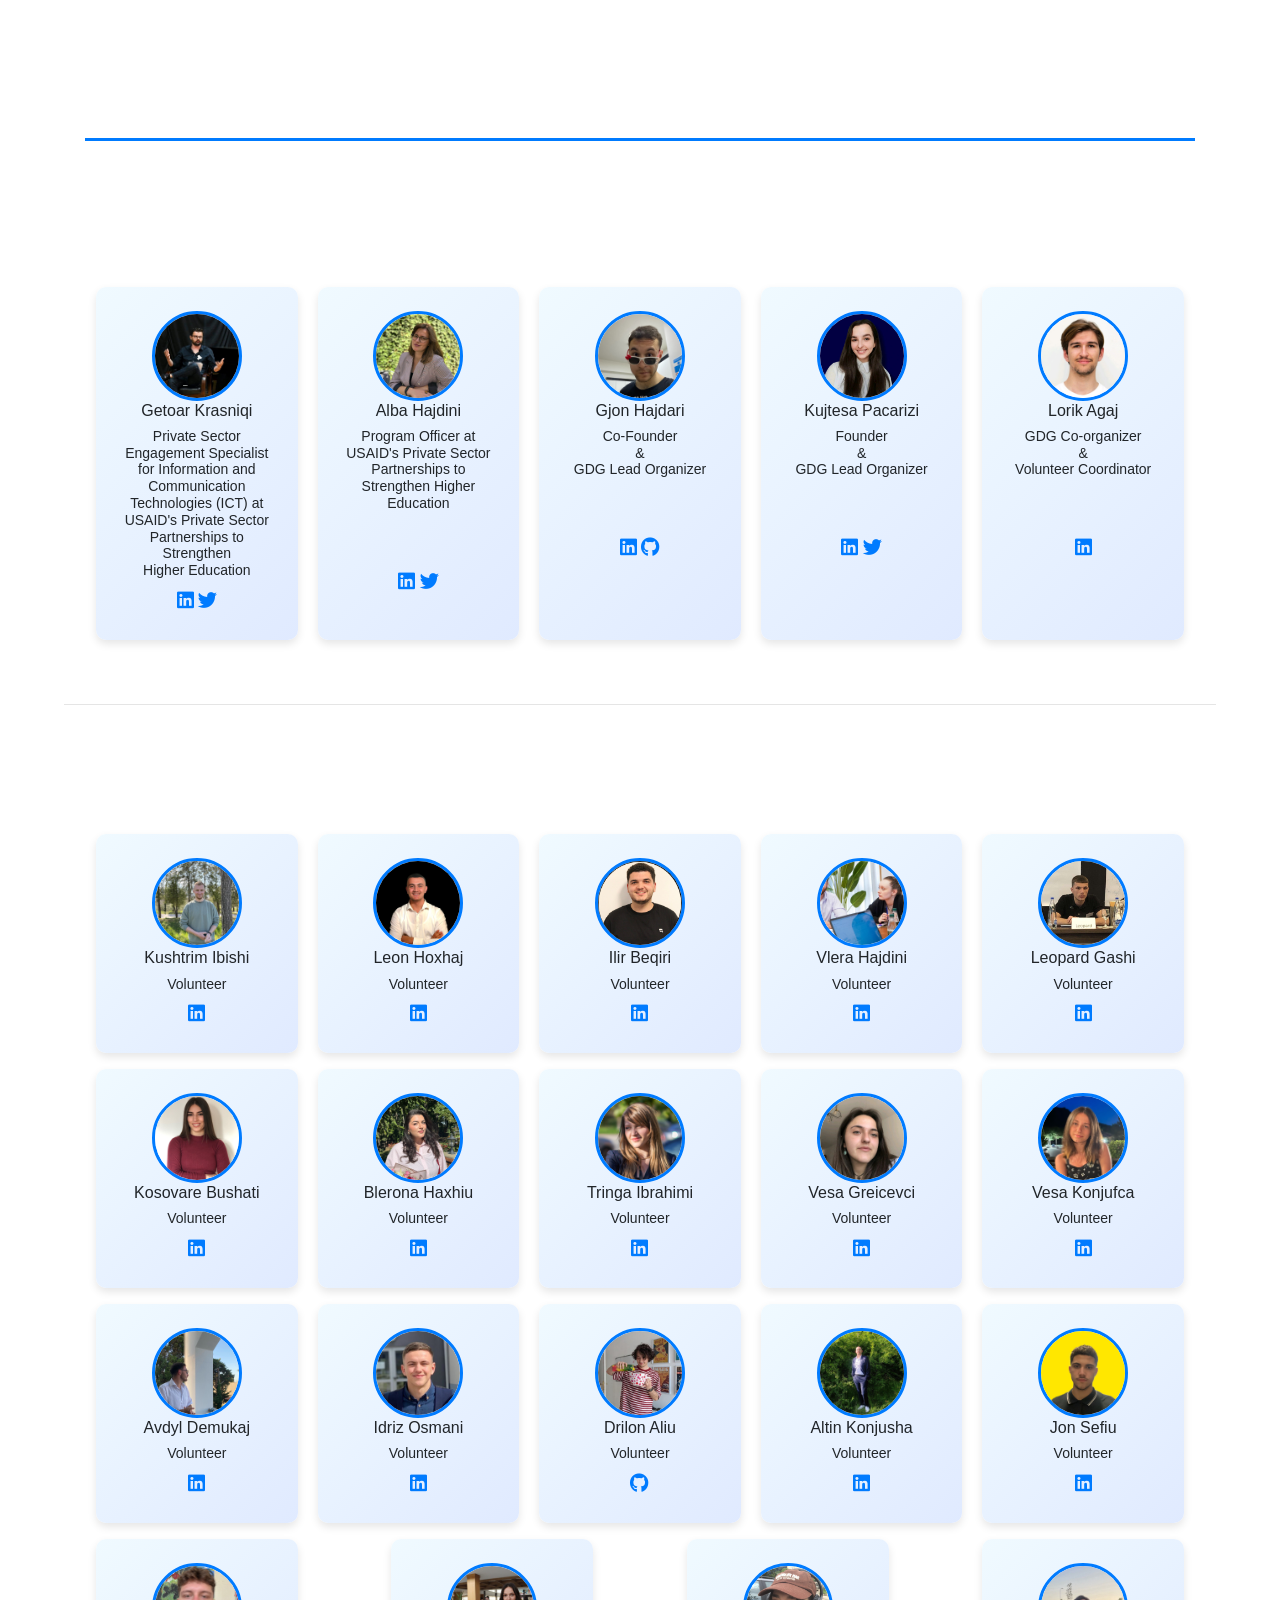
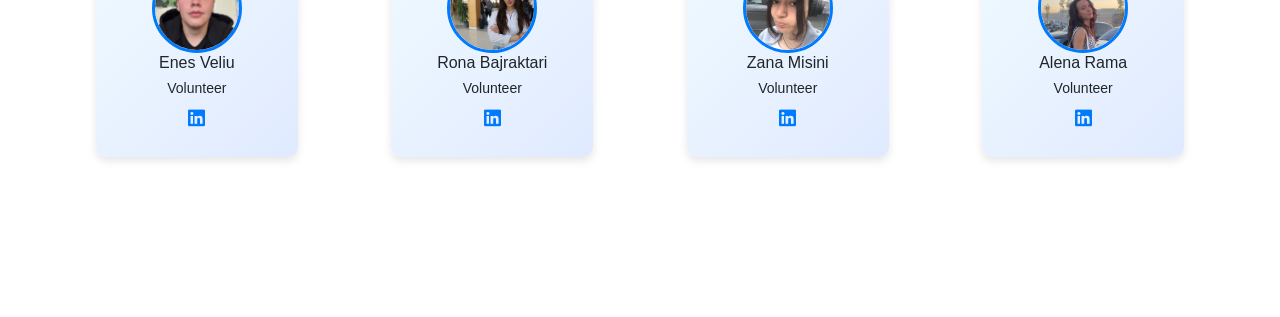
<file: team.html>
<!DOCTYPE html>
<html lang="en">
<head>
    <meta charset="UTF-8">
    <meta name="viewport" content="width=device-width, initial-scale=1.0">
    <link rel="stylesheet" href="assets/css/team.css">
    <title>Google Devfest Kosova - 2024</title>
    <meta name="description" content="Join us at Google Devfest Kosova for an exciting event featuring the latest in tech and innovation.">

    <link rel="icon" href="assets/img/logo2.png" type="image/x-icon">
      <!-- Bootstrap CSS -->
      <link rel="stylesheet" type="text/css" href="assets/css/bootstrap.min.css" >
      <!-- Icon -->
      <link rel="stylesheet" type="text/css" href="assets/fonts/line-icons.css">
      <!-- Nivo Lightbox -->
      <link rel="stylesheet" type="text/css" href="assets/css/nivo-lightbox.css" >
      <!-- Animate -->
      <link rel="stylesheet" type="text/css" href="assets/css/animate.css">
      <!-- Main Style -->
      <!-- Responsive Style -->
      <link rel="stylesheet" type="text/css" href="assets/css/responsive.css">
      <link rel="stylesheet" href="https://cdnjs.cloudflare.com/ajax/libs/font-awesome/6.0.0-beta3/css/all.min.css">

</head>
<body>
  <!-- Background Video -->
  <video id="background-video" autoplay muted loop>
    <source src="assets/img/file.mp4" type="video/mp4">
</video>
  
 <header>
    <!-- <img src="assets/img/event/Untitled design (4).jpg" alt="Community Logo" class="header-logo"> -->

        <h1>Our Community Team</h1>

    </header>

    <main>
       <!-- Team Section Start -->
    <section id="team" class="section-padding text-center">
        <nav class="navbar-section">
            <div class="container">
                <div class="navbar-content text-center">
                    <h2 class="section-title wow fadeInUp" data-wow-delay="0.2s" style="color: #ffffff;"></h2>
                    <p class="wow fadeInDown" data-wow-delay="0.2s" style="color: #ffffff;">
                        Meet the amazing people who make this event possible. From our dedicated organizers to our passionate volunteers, these individuals are the backbone of our event.
                    </p>
                </div>
            </div>
        </nav>

        <!-- Organizers Section -->
        <section id="organizers">
            <h3 style="color: #ffffff;" >Organizers</h3>
            <div class="team-container">
                <div class="team-member">
                    <img class="team-img" src="assets/img/team/getoar1.jfif" alt="Organizer 1">
                    <div class="info-text">
                        <h4>Getoar Krasniqi</h4>
                        <h5>Private Sector Engagement Specialist for Information and Communication Technologies (ICT) at USAID's Private Sector Partnerships to Strengthen Higher Education </h5>
                        
                        <div class="social-links">
                            
                            <a href="https://www.linkedin.com/in/getoarkrasniqi/" target="_blank"><i class="fab fa-linkedin"></i></a>
                            <a href="https://x.com/getoar_krasniqi" target="_blank"><i class="fab fa-twitter"></i></a>
                        </div>
                    </div>
                </div>
                <div class="team-member">
                    <img class="team-img" src="assets/img/team/alba.jfif" alt="Organizer 2">
                    <div class="info-text">
                        <h4>Alba Hajdini</h4>
                        <h5>Program Officer at USAID's Private Sector Partnerships to Strengthen Higher Education</h5>
                        <br>
                        <div class="social-links">
                            <br>
                            <a href="https://www.linkedin.com/in/albahajdini/" target="_blank"><i class="fab fa-linkedin"></i></a>
                            <a href="https://x.com/AlbaHajdini" target="_blank"><i class="fab fa-twitter"></i></a>
                        </div>
                    </div>
                </div>
                <div class="team-member">
                    <img class="team-img" src="assets/img/team/gjon.jfif" alt="Organizer 3">
                    <div class="info-text">
                        <h4>Gjon Hajdari</h4>
                        <h5> Co-Founder<br> & <br> GDG Lead Organizer</h5>
                        <br>
                        <div class="social-links">
                            <br>
                            
                            <a href="https://www.linkedin.com/in/gjonhajdari/" target="_blank"><i class="fab fa-linkedin"></i></a>
                            <a href="https://github.com/gjonhajdari" target="_blank"><i class="fab fa-github"></i></a>
                        </div>
                    </div>
                </div>
                <div class="team-member">
                    <img class="team-img" src="assets/img/team/kujtesa.jfif" alt="Organizer 4">
                    <div class="info-text">
                        <h4>Kujtesa Pacarizi</h4>
                        <h5>Founder <br> & <br> GDG Lead Organizer</h5>
                        <br>
                        <div class="social-links">
                            <br>
                          
                            <a href="https://www.linkedin.com/in/kpacarizi/" target="_blank"><i class="fab fa-linkedin"></i></a>
                            <a href="https://x.com/Kujtesa_pacariz" target="_blank"><i class="fab fa-twitter"></i></a>
                        </div>
                    </div>
                </div>

                <div class="team-member">
                    <img class="team-img" src="assets/img/team/lorik.jpeg" alt="Volunteer 1">
                    <div class="info-text">
                        <h4>Lorik Agaj </h4>
                        <h5>GDG Co-organizer <br> & <br> Volunteer Coordinator </h5>
                    </div>
                    <br>
                    <div class="social-links">
                        <br>
                        
                        <a href="https://www.linkedin.com/in/lorik-agaj-61b939212/" target="_blank"><i class="fab fa-linkedin"></i></a>
                       
                    </div>
                </div>

            </div>
        </section>

        <hr class="section-separator">


        <!-- Volunteers Section -->
        <section id="volunteers">
            <h3 style="color: #ffffff;" >Volunteers </h3>
            <p class="wow fadeInDown" data-wow-delay="0.2s" style="color: #ffffff;">
              The amazing volunteers who give their time and effort to help make this event a success!
            </p>
            <div class="team-container">
               

                
                <div class="team-member">
                    <img class="team-img" src="assets/img/team/kushtrim.jpeg" alt="Volunteer 2">
                    <div class="info-text">
                        <h4>Kushtrim Ibishi</h4>
                        <h5>Volunteer </h5>
                    </div>
                    <div class="social-links">
                        <a href="https://www.linkedin.com/in/kushtrim-ibishi-48133b1a4/" target="_blank"><i class="fab fa-linkedin"></i></a>
                       
                    </div>
                </div>
                <div class="team-member">
                    <img class="team-img" src="assets/img/team/leon.jpeg" alt="Volunteer 3">
                    <div class="info-text">
                        <h4>Leon Hoxhaj</h4>
                        <h5>Volunteer </h5>
                    </div>
                    <div class="social-links">
                        <a href="https://www.linkedin.com/in/leon-hoxhaj-6b72782b4/" target="_blank"><i class="fab fa-linkedin"></i></a>
                       
                    </div>
                </div>
                <div class="team-member">
                    <img class="team-img" src="assets/img/team/ilir.jpg" alt="Volunteer 4">
                    <div class="info-text">
                        <h4>Ilir Beqiri</h4>
                        <h5>Volunteer </h5>
                        <div class="social-links">
                            <a href="https://www.linkedin.com/in/ilirbeqiri/" target="_blank"><i class="fab fa-linkedin"></i></a>
                      
                        </div>
                    </div>
                </div>

                <div class="team-member">
                    <img class="team-img" src="assets/img/team/vlera.jpeg" alt="Volunteer 5">
                    <div class="info-text">
                        <h4>Vlera Hajdini</h4>
                        <h5>Volunteer </h5>
                    </div>
                    <div class="social-links">
                        <a href="https://www.linkedin.com/in/vlera-hajdini-60a552311/" target="_blank"><i class="fab fa-linkedin"></i></a>
                       
                    </div>
                </div>
            

                <div class="team-member">
                    <img class="team-img" src="assets/img/team/leopard.jpeg" alt="Volunteer 6">
                    <div class="info-text">
                        <h4>Leopard Gashi</h4>
                        <h5>Volunteer </h5>
                    </div>
                    <div class="social-links">
                        <a href="https://www.linkedin.com/in/leopard-gashi-93bb29259/" target="_blank"><i class="fab fa-linkedin"></i></a>
                        
                    </div>
                </div>
            

                <div class="team-member">
                    <img class="team-img" src="assets/img/team/kosovare.jpeg" alt="Volunteer 7">
                    <div class="info-text">
                        <h4>Kosovare Bushati</h4>
                        <h5>Volunteer </h5>
                    </div>
                    <div class="social-links">
                        <a href="https://www.linkedin.com/in/kosovare-bushati-04a05924b/" target="_blank"><i class="fab fa-linkedin"></i></a>
                        
                        
                    </div>
                </div>
            

                <div class="team-member">
                    <img class="team-img" src="assets/img/team/blerona.jpeg" alt="Volunteer 8">
                    <div class="info-text">
                        <h4>Blerona Haxhiu</h4>
                        <h5>Volunteer </h5>
                    </div>
                    <div class="social-links">
                        <a href="https://www.linkedin.com/in/blerona-haxhiu-649134297/" target="_blank"><i class="fab fa-linkedin"></i></a>
                
                </div>
            </div>
        
                <div class="team-member">
                    <img class="team-img" src="assets/img/team/tringa.jpeg" alt="Volunteer 9">
                    <div class="info-text">
                        <h4>Tringa Ibrahimi</h4>
                        <h5>Volunteer </h5>
                    </div>
                    <div class="social-links">
                        <a href="https://www.linkedin.com/in/tringaibrahimi/" target="_blank"><i class="fab fa-linkedin"></i></a>
                       
                    </div>
                </div>

                <div class="team-member">
                    <img class="team-img" src="assets/img/team/vesa.jpeg" alt="Volunteer 9">
                    <div class="info-text">
                        <h4>Vesa Greicevci</h4>
                        <h5>Volunteer </h5>
                    </div>
                    <div class="social-links">
                        <a href="https://www.linkedin.com/in/vesa-greicevci-a357802ab/" target="_blank"><i class="fab fa-linkedin"></i></a>
                       
                    </div>
                </div>
                <div class="team-member">
                    <img class="team-img" src="assets/img/team/vesa2.jpeg" alt="Volunteer 9">
                    <div class="info-text">
                        <h4>Vesa Konjufca</h4>
                        <h5>Volunteer </h5>
                    </div>
                    <div class="social-links">
                        <a href="https://www.linkedin.com/in/vesa-konjufca-95216433b/" target="_blank"><i class="fab fa-linkedin"></i></a>
                       
                    </div>
                </div>
                <div class="team-member">
                    <img class="team-img" src="assets/img/team/avdyl.jpeg" alt="Volunteer 9">
                    <div class="info-text">
                        <h4>Avdyl Demukaj</h4>
                        <h5>Volunteer </h5>
                    </div>
                    <div class="social-links">
                        <a href="https://www.linkedin.com/in/avdyl-demukaj-718897296/" target="_blank"><i class="fab fa-linkedin"></i></a>
                       
                    </div>
                </div>
            
                <div class="team-member">
                    <img class="team-img" src="assets/img/team/idriz.jpeg" alt="Volunteer 9">
                    <div class="info-text">
                        <h4>Idriz Osmani</h4>
                        <h5>Volunteer </h5>
                    </div>
                    <div class="social-links">
                        <a href="https://www.linkedin.com/in/idriz-osmani-b6a4682a0/" target="_blank"><i class="fab fa-linkedin"></i></a>
                       
                    </div>
                </div>
                <div class="team-member">
                    <img class="team-img" src="assets/img/team/drilon.jpeg" alt="Volunteer 9">
                    <div class="info-text">
                        <h4>Drilon Aliu</h4>
                        <h5>Volunteer </h5>
                    </div>
                    <div class="social-links">
                        <a href="https://github.com/drilonaliu" target="_blank"><i class="fab fa-github"></i></a>
                       
                    </div>
                </div>
                <div class="team-member">
                    <img class="team-img" src="assets/img/team/altin.jpeg" alt="Volunteer 9">
                    <div class="info-text">
                        <h4>Altin Konjusha</h4>
                        <h5>Volunteer </h5>
                    </div>
                    <div class="social-links">
                        <a href="https://www.linkedin.com/in/altin-konjusha-958b44255/" target="_blank"><i class="fab fa-linkedin"></i></a>
                       
                    </div>
                </div>
                <div class="team-member">
                    <img class="team-img" src="assets/img/team/jon.jpeg" alt="Volunteer 9">
                    <div class="info-text">
                        <h4>Jon Sefiu</h4>
                        <h5>Volunteer </h5>
                    </div>
                    <div class="social-links">
                        <a href="https://www.linkedin.com/in/jon-sefiu-445a0222b/" target="_blank"><i class="fab fa-linkedin"></i></a>
                       
                    </div>
                </div>

                <div class="team-member">
                    <img class="team-img" src="assets/img/team/enes.jpeg" alt="Volunteer 9">
                    <div class="info-text">
                        <h4>Enes Veliu</h4>
                        <h5>Volunteer </h5>
                    </div>
                    <div class="social-links">
                        <a href="https://www.linkedin.com/in/enes-veliu-943991321/" target="_blank"><i class="fab fa-linkedin"></i></a>
                       
                    </div>
                </div>
                <div class="team-member">
                    <img class="team-img" src="assets/img/team/rona.jpg" alt="Volunteer 9">
                    <div class="info-text">
                        <h4>Rona Bajraktari</h4>
                        <h5>Volunteer </h5>
                    </div>
                    <div class="social-links">
                        <a href="https://www.linkedin.com/in/rona-bajraktari-b89820213/" target="_blank"><i class="fab fa-linkedin"></i></a>
                       
                    </div>
                </div>
                
               
                <div class="team-member">
                    <img class="team-img" src="assets/img/team/zana.jpg" alt="Volunteer 9">
                    <div class="info-text">
                        <h4>Zana Misini</h4>
                        <h5>Volunteer </h5>
                    </div>
                    <div class="social-links">
                        <a href="https://www.linkedin.com/in/zana-misini-572394332/" target="_blank"><i class="fab fa-linkedin"></i></a>
                       
                    </div>
                </div>

                <div class="team-member">
                    <img class="team-img" src="assets/img/team/alena.jpeg" alt="Volunteer 9">
                    <div class="info-text">
                        <h4>Alena Rama</h4>
                        <h5>Volunteer </h5>
                    </div>
                    <div class="social-links">
                        <a href="https://www.linkedin.com/in/alena-rama-37972523b/" target="_blank"><i class="fab fa-linkedin"></i></a>
                       
                    </div>
                </div>

        
               
                       
                    </div>
                </div>

            </div>
        </section>
    </section>

    <script src="assets/js/team.js"></script>
    </main>

</body>
</html>
</file>
<file: assets/css/team.css>
/* Define the font face */
@font-face {
    font-family: 'Product Sans';
    src: url('assets/fonts/Product Sans Regular.ttf') format('truetype');
    font-weight: normal;
    font-style: normal;
  }


body {
    font-family: 'Product Sans', sans-serif;
    margin: 0;
    padding: 0;
    color: #fff; /* Ensure text is readable on video */
    background-color: #000; /* Fallback color if video fails to load */
}

video#background-video {
    position: fixed;
    top: 0;
    left: 0;
    width: 100%;
    height: 100%;
    object-fit: cover; /* Ensure the video covers the entire screen */
    z-index: -1; /* Send the video behind all content */
}



header {
    color: #fff;
    text-align: center;
    display: flex;
    align-items: center;
    justify-content: center; /* Center content horizontally */
    flex-direction: column; /* Align items vertically */
    text-align: center;
    padding: 5px;
}

.header-logo {
    max-width: 150px; /* Adjust the size of the logo */
    height: auto; /* Maintain aspect ratio */
    margin-bottom: 10px; /* Space between logo and heading */
  }

h1 {
    margin: 0;
    font-size: 2.5rem;
    

}

main {
    padding: 2rem;
    

}

section {
    margin-bottom: 2rem;
    padding: 2rem;
    border-radius: 10px;
}

h2 {
    border-bottom: 3px solid #007bff; /* Blue underline */
    padding-bottom: 0.5rem;
    margin-bottom: 1rem;
    color: #003366; /* Dark blue */
    font-size: 2rem;
}
/* Update for the team-container to display in a single row */
.team-container {
    display: flex;
    justify-content: space-between; /* Space out the team members evenly */
    flex-wrap: wrap; /* Allow wrapping for smaller screens */
    gap: 1rem;
}

/* Update team-member to fit five in a row */
.team-member {
    background: linear-gradient(135deg, #f0faff, #e0eaff); /* Light blue gradient */
    border-radius: 10px;
    box-shadow: 0 4px 8px rgba(0, 0, 0, 0.1);
    padding: 1.5rem;
    text-align: center;
    width: calc(20% - 1rem); /* Adjust width for 5 items in a row */
    transition: transform 0.3s ease, box-shadow 0.3s ease;
    /* Reduce the width to make the frames smaller */
}

/* Optional: reduce the size of the images for a more compact look */
.team-img {
    width: 90px; /* Smaller image size */
    height: 90px;
    border-radius: 50%;
    object-fit: cover;
    border: 3px solid #007bff; /* Blue border around image */
}

/* Reduce the size of titles for a compact look */
.info-text h4 {
    font-size: 1rem; /* Smaller title font */
}

.info-text h5 {
    font-size: 0.875rem; /* Smaller subtitle font */
}

/* Hover effect to slightly elevate the card */
.team-member:hover {
    transform: translateY(-5px); /* Elevate on hover */
    box-shadow: 0 6px 15px rgba(0, 0, 0, 0.2);
}

/* Reduce social link icon size */
.social-links a {
    font-size: 1.2rem; /* Smaller icons */
}

/* Responsive styles */
@media (max-width: 768px) {
    .team-member {
        width: calc(50% - 1rem); /* Two items per row on medium screens */
    }
}

@media (max-width: 480px) {
    .team-member {
        width: 100%; /* One item per row on small screens */
    }
}
</file>
<file: assets/css/responsive.css>
/* only small desktops */
@media (min-width: 992px) and (max-width: 1199px) {
  #hero-area .contents .head-title {
    font-size: 40px;
  }
  .navbar-expand-lg .navbar-nav .nav-link {
    padding: 0 10px;
  }
  .single-intro-text h3 {
    font-size: 18px;
  }
  .counter-section .counter p {
    font-size: 14px;
  }
  .schedule .card .schedule-slot-time {
    padding: 38px 22px;
  }
  #pricing .price-block-wrapper .pricing-list {
    padding: 10px 35px 10px 45px;
  }
  .blog-item .descr h3 a {
    font-size: 16px;
  }
}

/* tablets */
@media (max-width: 991px) {
  .page-title-section {
    padding: 40px 0;
  }
  .section-titile-bg {
    display: none;
  }
  .section-title {
    position: relative;
    margin-bottom: 10px;
  }
  .about-item {
    margin-bottom: 30px;
  }
  .accordion .header-title {
    font-size: 12px;
  }
  .schedule .schedule-tab-title .nav-tabs .nav-link {
    width: 150px;
  }
  .schedule .card-header h4 {
    font-size: 13px;
    line-height: 18px;
  }
  #pricing .price-block-wrapper .pricing-list {
    padding: 10px 35px 10px 45px;
  }
  #sponsors .spnsors-logo img {
    width: 80%;
  }
}

/* only small tablets */
@media (min-width: 768px) and (max-width: 991px) {
  #hero-area .contents .head-title {
    font-size: 36px;
  }
  #information-bar ul {
    text-align: left;
    margin: 10px;
  }
  .about-content .about-text h2 {
    font-size: 30px;
    margin-top: 30px;
  }
  .single-intro-text h3 {
    font-size: 18px;
  }
  .countdown-timer .heading-count h2 {
    font-size: 25px;
  }
  .schedule .card-header {
    padding: 20px 40px 35px 180px;
  }
  .schedule .card .schedule-slot-time {
    font-size: 14px;
    padding: 29px;
    max-width: 22%;
  }
  .schedule .schedule-tab-title .nav-tabs .nav-link {
    width: 150px;
  }
  .schedule .card-header h4 {
    font-size: 14px;
  }
  .counter-section .counter {
    margin-bottom: 30px;
  }
  #pricing .price-block-wrapper .pricing-list {
    padding: 10px 35px 10px 60px;
  }
  .about-item {
    margin-bottom: 30px;
  }
  .accordion .header-title {
    font-size: 12px;
  }
  #pricing .price-block-wrapper .pricing-list {
    padding: 10px 60px 10px 45px;
  }
  #sponsors .spnsors-logo {
    padding: 30px;
  }
  #event-up .event-item {
    margin-bottom: 20px;
  }
  .footer-area h3 {
    margin-top: 30px;
  }
}

/* mobile or only mobile */
@media (max-width: 767px) {
  .section-title {
    font-size: 22px;
  }
  .section-sub {
    font-size: 16px;
  }
  #hero-area .contents {
    padding: 100px 0;
  }
  #hero-area .contents .head-title {
    font-size: 20px;
    margin-bottom: 10px;
  }
  #hero-area .contents .btn-date {
    font-size: 12px;
  }
  #hero-area .contents .btn {
    margin: 25px 3px 0 0;
  }
  #hero-area .contents .banner-info {
    font-size: 14px;
  }
  #hero-area .contents .banner-desc {
    padding: 0 10px;
  }
  #information-bar ul {
    text-align: left;
    margin-bottom: 30px;
  }
  .about-content .about-text h2 {
    font-size: 22px;
    margin-top: 20px;
  }
  .about-content ul li {
    font-size: 12px;
  }
  .time-entry {
    width: 50%;
    font-size: 14px;
  }
  .time-entry span {
    font-size: 30px;
  }
  .time-entry b {
    display: none;
  }
  .counter-section .counter {
    margin-bottom: 30px;
  }
  .schedule .nav-tabs .nav-item {
    margin: 15px 0px;
  }
  .schedule .nav-tabs .nav-link {
    padding: 12px 10px;
  }
  .schedule .item-text h5 {
    font-size: 12px;
  }
  .schedule .card-body {
    padding: 15px;
  }
  .schedule .card .schedule-slot-time {
    display: none;
  }
  .schedule .card-header {
    padding: 30px;
  }
  .schedule .schedule-tab-title .nav-tabs .nav-link {
    width: 288px;
  }
  #event-up .event-item {
    margin-bottom: 30px;
  }
  #pricing .price-block-wrapper .pricing-list {
    padding: 10px 30px 10px 40px;
  }
  #sponsors .spnsors-logo {
    margin-bottom: 15px;
  }
  .blog-item .descr h3 a {
    font-size: 18px;
  }
  .container-form .form-wrapper {
    padding: 20px;
  }
  .contact-item {
    margin-bottom: 40px;
  }
  #sponsors .spnsors-logo img {
    width: 80%;
  }
  #contact-text ul {
    text-align: left;
    margin-bottom: 15px;
  }
  .subscribe-inner .subscribe-title {
    font-size: 16px;
  }
  .subscribe-inner .subscribe-title::before {
    left: 40%;
  }
  .subscribe-inner .sub-btn {
    width: 9rem;
    min-width: 5rem;
    padding: 18px 20px;
  }
}

@media (min-width: 320px) and (max-width: 480px) {
  .btn {
    padding: 5px 7px;
    font-size: 13px;
  }
}
</file>
<file: assets/fonts/line-icons.css>
@font-face {
  font-family: 'LineIcons';
  src:  url('LineIcons.eot?y2l643');
  src:  url('LineIcons.eot?y2l643#iefix') format('embedded-opentype'),
    url('LineIcons.ttf?y2l643') format('truetype'),
    url('LineIcons.woff?y2l643') format('woff'),
    url('LineIcons.svg?y2l643#LineIcons') format('svg');
  font-weight: normal;
  font-style: normal;
}

[class^="lni-"], [class*=" lni-"] {
  /* use !important to prevent issues with browser extensions that change fonts */
  font-family: 'LineIcons' !important;
  speak: none;
  font-style: normal;
  font-weight: normal;
  font-variant: normal;
  text-transform: none;
  line-height: 1;

  /* Better Font Rendering =========== */
  -webkit-font-smoothing: antialiased;
  -moz-osx-font-smoothing: grayscale;
}

.lni-add-file:before {
  content: "\e900";
}
.lni-empty-file:before {
  content: "\e916";
}
.lni-remove-file:before {
  content: "\e917";
}
.lni-files:before {
  content: "\ea6f";
}
.lni-display-alt:before {
  content: "\e901";
}
.lni-laptop-phone:before {
  content: "\e902";
}
.lni-laptop:before {
  content: "\e936";
}
.lni-mobile:before {
  content: "\e907";
}
.lni-tab:before {
  content: "\e922";
}
.lni-timer:before {
  content: "\e903";
}
.lni-headphone:before {
  content: "\e904";
}
.lni-rocket:before {
  content: "\e905";
}
.lni-package:before {
  content: "\e906";
}
.lni-popup:before {
  content: "\e909";
}
.lni-scroll-down:before {
  content: "\e90a";
}
.lni-pagination:before {
  content: "\e90b";
}
.lni-unlock:before {
  content: "\e90c";
}
.lni-lock:before {
  content: "\e946";
}
.lni-reload:before {
  content: "\e90d";
}
.lni-map-marker:before {
  content: "\e91e";
}
.lni-map:before {
  content: "\e90e";
}
.lni-game:before {
  content: "\e90f";
}
.lni-search:before {
  content: "\e910";
}
.lni-alarm:before {
  content: "\e911";
}
.lni-code:before {
  content: "\e91c";
}
.lni-website:before {
  content: "\e908";
}
.lni-code-alt:before {
  content: "\e912";
}
.lni-display:before {
  content: "\e913";
}
.lni-shortcode:before {
  content: "\e919";
}
.lni-headphone-alt:before {
  content: "\e915";
}
.lni-alarm-clock:before {
  content: "\e918";
}
.lni-bookmark-alt:before {
  content: "\e91a";
}
.lni-bookmark:before {
  content: "\e91b";
}
.lni-layout:before {
  content: "\e937";
}
.lni-keyboard:before {
  content: "\e91d";
}
.lni-grid-alt:before {
  content: "\e91f";
}
.lni-grid:before {
  content: "\e920";
}
.lni-mic:before {
  content: "\e921";
}
.lni-signal:before {
  content: "\e923";
}
.lni-download:before {
  content: "\e925";
}
.lni-upload:before {
  content: "\e926";
}
.lni-zip:before {
  content: "\e927";
}
.lni-rss-feed:before {
  content: "\e928";
}
.lni-warning:before {
  content: "\e929";
}
.lni-cloud-sync:before {
  content: "\e92a";
}
.lni-cloud-upload:before {
  content: "\e92b";
}
.lni-cloud-check:before {
  content: "\e92c";
}
.lni-cloud-download:before {
  content: "\e914";
}
.lni-cog:before {
  content: "\e92d";
}
.lni-dashboard:before {
  content: "\e92e";
}
.lni-folder:before {
  content: "\eaa0";
}
.lni-database:before {
  content: "\e92f";
}
.lni-harddrive:before {
  content: "\eaab";
}
.lni-control-panel:before {
  content: "\e930";
}
.lni-plug:before {
  content: "\e931";
}
.lni-menu:before {
  content: "\eab8";
}
.lni-power-switch:before {
  content: "\e932";
}
.lni-printer:before {
  content: "\e933";
}
.lni-save:before {
  content: "\eab9";
}
.lni-layers:before {
  content: "\e934";
}
.lni-link:before {
  content: "\e935";
}
.lni-share:before {
  content: "\eaba";
}
.lni-inbox:before {
  content: "\eabb";
}
.lni-unlink:before {
  content: "\e924";
}
.lni-microphone:before {
  content: "\e938";
}
.lni-magnet:before {
  content: "\e939";
}
.lni-mouse:before {
  content: "\e93a";
}
.lni-share-alt:before {
  content: "\e93b";
}
.lni-bluetooth:before {
  content: "\e93c";
}
.lni-crop:before {
  content: "\e93d";
}
.lni-cut:before {
  content: "\e93f";
}
.lni-protection:before {
  content: "\e940";
}
.lni-shield:before {
  content: "\eabc";
}
.lni-bolt-alt:before {
  content: "\e941";
}
.lni-bolt:before {
  content: "\e942";
}
.lni-infinite:before {
  content: "\e943";
}
.lni-hand:before {
  content: "\e944";
}
.lni-flag:before {
  content: "\e945";
}
.lni-zoom-out:before {
  content: "\e947";
}
.lni-zoom-in:before {
  content: "\e948";
}
.lni-pin-alt:before {
  content: "\e949";
}
.lni-pin:before {
  content: "\e9ba";
}
.lni-more-alt:before {
  content: "\e94a";
}
.lni-more:before {
  content: "\e958";
}
.lni-check-box:before {
  content: "\e94b";
}
.lni-check-mark-circle:before {
  content: "\e94c";
}
.lni-cross-circle:before {
  content: "\e94d";
}
.lni-circle-minus:before {
  content: "\e94e";
}
.lni-close:before {
  content: "\e951";
}
.lni-star-filled:before {
  content: "\e94f";
}
.lni-star:before {
  content: "\e950";
}
.lni-star-empty:before {
  content: "\e952";
}
.lni-star-half:before {
  content: "\e953";
}
.lni-question-circle:before {
  content: "\e954";
}
.lni-thumbs-down:before {
  content: "\e955";
}
.lni-thumbs-up:before {
  content: "\e956";
}
.lni-minus:before {
  content: "\e957";
}
.lni-plus:before {
  content: "\e959";
}
.lni-ban:before {
  content: "\e95a";
}
.lni-hourglass:before {
  content: "\eabd";
}
.lni-trash:before {
  content: "\e95b";
}
.lni-key:before {
  content: "\e95c";
}
.lni-pulse:before {
  content: "\e95d";
}
.lni-heart:before {
  content: "\e95e";
}
.lni-heart-filled:before {
  content: "\e93e";
}
.lni-help:before {
  content: "\e95f";
}
.lni-paint-roller:before {
  content: "\e960";
}
.lni-ux:before {
  content: "\e961";
}
.lni-radio-button:before {
  content: "\e962";
}
.lni-brush-alt:before {
  content: "\e963";
}
.lni-select:before {
  content: "\eabe";
}
.lni-slice:before {
  content: "\e964";
}
.lni-move:before {
  content: "\e965";
}
.lni-wheelchair:before {
  content: "\e966";
}
.lni-vector:before {
  content: "\e967";
}
.lni-ruler-pencil:before {
  content: "\e968";
}
.lni-ruler:before {
  content: "\e969";
}
.lni-brush:before {
  content: "\e96a";
}
.lni-eraser:before {
  content: "\e96b";
}
.lni-ruler-alt:before {
  content: "\e96c";
}
.lni-color-pallet:before {
  content: "\e96d";
}
.lni-paint-bucket:before {
  content: "\e96e";
}
.lni-bulb:before {
  content: "\e96f";
}
.lni-highlight-alt:before {
  content: "\e970";
}
.lni-highlight:before {
  content: "\e971";
}
.lni-handshake:before {
  content: "\e972";
}
.lni-briefcase:before {
  content: "\eabf";
}
.lni-funnel:before {
  content: "\eac0";
}
.lni-world:before {
  content: "\e973";
}
.lni-calculator:before {
  content: "\e974";
}
.lni-target-revenue:before {
  content: "\e975";
}
.lni-revenue:before {
  content: "\e976";
}
.lni-invention:before {
  content: "\e977";
}
.lni-network:before {
  content: "\e978";
}
.lni-credit-cards:before {
  content: "\e979";
}
.lni-pie-chart:before {
  content: "\e97a";
}
.lni-archive:before {
  content: "\e97b";
}
.lni-magnifier:before {
  content: "\e97c";
}
.lni-agenda:before {
  content: "\e97d";
}
.lni-tag:before {
  content: "\e97f";
}
.lni-target:before {
  content: "\e980";
}
.lni-stamp:before {
  content: "\e981";
}
.lni-clipboard:before {
  content: "\e982";
}
.lni-licencse:before {
  content: "\e983";
}
.lni-paperclip:before {
  content: "\e984";
}
.lni-stats-up:before {
  content: "\e97e";
}
.lni-stats-down:before {
  content: "\e985";
}
.lni-bar-chart:before {
  content: "\e986";
}
.lni-bullhorn:before {
  content: "\e987";
}
.lni-calendar:before {
  content: "\e988";
}
.lni-quotation:before {
  content: "\e989";
}
.lni-bus:before {
  content: "\e98a";
}
.lni-car-alt:before {
  content: "\e98b";
}
.lni-car:before {
  content: "\e98c";
}
.lni-train:before {
  content: "\e9a0";
}
.lni-train-alt:before {
  content: "\e991";
}
.lni-helicopter:before {
  content: "\e990";
}
.lni-ship:before {
  content: "\e992";
}
.lni-bridge:before {
  content: "\e993";
}
.lni-scooter:before {
  content: "\e98f";
}
.lni-plane:before {
  content: "\e994";
}
.lni-bi-cycle:before {
  content: "\e996";
}
.lni-postcard:before {
  content: "\e98d";
}
.lni-road:before {
  content: "\e98e";
}
.lni-envelope:before {
  content: "\e997";
}
.lni-reply:before {
  content: "\e998";
}
.lni-bubble:before {
  content: "\e995";
}
.lni-support:before {
  content: "\e999";
}
.lni-comment-reply:before {
  content: "\e99a";
}
.lni-pointer:before {
  content: "\e99b";
}
.lni-phone:before {
  content: "\e99c";
}
.lni-phone-handset:before {
  content: "\eac1";
}
.lni-comment-alt:before {
  content: "\e99e";
}
.lni-comment:before {
  content: "\e99f";
}
.lni-coffee-cup:before {
  content: "\e9a1";
}
.lni-home:before {
  content: "\e9a2";
}
.lni-gift:before {
  content: "\eac2";
}
.lni-thought:before {
  content: "\e9a3";
}
.lni-eye:before {
  content: "\eac3";
}
.lni-user:before {
  content: "\e9a4";
}
.lni-users:before {
  content: "\e9a5";
}
.lni-wallet:before {
  content: "\e9a6";
}
.lni-tshirt:before {
  content: "\e9a7";
}
.lni-medall-alt:before {
  content: "\e9a8";
}
.lni-medall:before {
  content: "\e9a9";
}
.lni-notepad:before {
  content: "\e9aa";
}
.lni-crown:before {
  content: "\e9ab";
}
.lni-ticket:before {
  content: "\e9ac";
}
.lni-ticket-alt:before {
  content: "\e9ad";
}
.lni-certificate:before {
  content: "\e9ae";
}
.lni-cup:before {
  content: "\e9af";
}
.lni-library:before {
  content: "\e9b0";
}
.lni-school-bench-alt:before {
  content: "\e9b1";
}
.lni-school-bench:before {
  content: "\e9b4";
}
.lni-microscope:before {
  content: "\e9b2";
}
.lni-school-compass:before {
  content: "\e9b3";
}
.lni-information:before {
  content: "\e9b5";
}
.lni-graduation:before {
  content: "\e9b6";
}
.lni-write:before {
  content: "\e9b7";
}
.lni-pencil-alt:before {
  content: "\e9b8";
}
.lni-pencil:before {
  content: "\e9b9";
}
.lni-blackboard:before {
  content: "\e9bb";
}
.lni-book:before {
  content: "\e9bc";
}
.lni-shuffle:before {
  content: "\e9bd";
}
.lni-gallery:before {
  content: "\eac4";
}
.lni-image:before {
  content: "\eac5";
}
.lni-volume-mute:before {
  content: "\e9be";
}
.lni-backward:before {
  content: "\e9bf";
}
.lni-forward:before {
  content: "\e9c0";
}
.lni-stop:before {
  content: "\e9c1";
}
.lni-play:before {
  content: "\e9c2";
}
.lni-pause:before {
  content: "\e9c3";
}
.lni-music:before {
  content: "\e9c4";
}
.lni-frame-expand:before {
  content: "\e9c5";
}
.lni-full-screen:before {
  content: "\eac6";
}
.lni-video:before {
  content: "\e9c6";
}
.lni-volume-high:before {
  content: "\e9c7";
}
.lni-volume-low:before {
  content: "\e9c8";
}
.lni-volume-medium:before {
  content: "\e9c9";
}
.lni-volume:before {
  content: "\e9ca";
}
.lni-camera:before {
  content: "\e9cb";
}
.lni-invest-monitor:before {
  content: "\e9cc";
}
.lni-grow:before {
  content: "\e9cd";
}
.lni-money-location:before {
  content: "\e9ce";
}
.lni-cloudnetwork:before {
  content: "\e9cf";
}
.lni-diamond:before {
  content: "\e9d0";
}
.lni-customer:before {
  content: "\e9d1";
}
.lni-domain:before {
  content: "\e9d2";
}
.lni-target-audience:before {
  content: "\e9d3";
}
.lni-seo:before {
  content: "\e9d4";
}
.lni-keyword-research:before {
  content: "\e9d5";
}
.lni-seo-monitoring:before {
  content: "\e9d6";
}
.lni-seo-consulting:before {
  content: "\e9d7";
}
.lni-money-protection:before {
  content: "\e9d8";
}
.lni-offer:before {
  content: "\e9d9";
}
.lni-delivery:before {
  content: "\e9da";
}
.lni-investment:before {
  content: "\e9db";
}
.lni-shopping-basket:before {
  content: "\e9dc";
}
.lni-coin:before {
  content: "\e9dd";
}
.lni-cart-full:before {
  content: "\e9de";
}
.lni-cart:before {
  content: "\e9df";
}
.lni-burger:before {
  content: "\e9e0";
}
.lni-restaurant:before {
  content: "\e9e1";
}
.lni-service:before {
  content: "\e9e2";
}
.lni-chef-hat:before {
  content: "\e9e3";
}
.lni-cake:before {
  content: "\e9e4";
}
.lni-pizza:before {
  content: "\e9e5";
}
.lni-teabag:before {
  content: "\e9e6";
}
.lni-dinner:before {
  content: "\e9e7";
}
.lni-taxi:before {
  content: "\e9e8";
}
.lni-caravan:before {
  content: "\e9e9";
}
.lni-pyramids:before {
  content: "\e9ea";
}
.lni-surfboard:before {
  content: "\e9eb";
}
.lni-travel:before {
  content: "\e9ec";
}
.lni-island:before {
  content: "\e9ed";
}
.lni-mashroom:before {
  content: "\e9ee";
}
.lni-sprout:before {
  content: "\e9ef";
}
.lni-tree:before {
  content: "\e9f0";
}
.lni-trees:before {
  content: "\e9f1";
}
.lni-flower:before {
  content: "\e9f2";
}
.lni-bug:before {
  content: "\e9f3";
}
.lni-leaf:before {
  content: "\e9f4";
}
.lni-fresh-juice:before {
  content: "\e9f5";
}
.lni-heart-monitor:before {
  content: "\e9f6";
}
.lni-dumbbell:before {
  content: "\e9f7";
}
.lni-skipping-rope:before {
  content: "\e9f8";
}
.lni-slim:before {
  content: "\e9f9";
}
.lni-weight:before {
  content: "\e9fa";
}
.lni-basketball:before {
  content: "\e9fb";
}
.lni-first-aid:before {
  content: "\e9fc";
}
.lni-ambulance:before {
  content: "\e9fd";
}
.lni-hospital:before {
  content: "\e9fe";
}
.lni-syringe:before {
  content: "\e9ff";
}
.lni-capsule:before {
  content: "\ea00";
}
.lni-stethoscope:before {
  content: "\ea01";
}
.lni-wheelbarrow:before {
  content: "\ea02";
}
.lni-shovel:before {
  content: "\ea03";
}
.lni-construction-hammer:before {
  content: "\ea04";
}
.lni-brick:before {
  content: "\ea05";
}
.lni-hammer:before {
  content: "\eac7";
}
.lni-helmet:before {
  content: "\ea06";
}
.lni-trowel:before {
  content: "\ea07";
}
.lni-construction:before {
  content: "\ea08";
}
.lni-apartment:before {
  content: "\ea09";
}
.lni-juice:before {
  content: "\ea0a";
}
.lni-spray:before {
  content: "\ea0b";
}
.lni-candy-cane:before {
  content: "\ea0c";
}
.lni-candy:before {
  content: "\ea0d";
}
.lni-fireworks:before {
  content: "\ea0e";
}
.lni-flags:before {
  content: "\ea0f";
}
.lni-baloon:before {
  content: "\ea10";
}
.lni-cloud:before {
  content: "\ea11";
}
.lni-night:before {
  content: "\ea12";
}
.lni-cloudy-sun:before {
  content: "\ea13";
}
.lni-rain:before {
  content: "\ea14";
}
.lni-thunder:before {
  content: "\ea15";
}
.lni-drop:before {
  content: "\ea16";
}
.lni-thunder-alt:before {
  content: "\ea18";
}
.lni-sun:before {
  content: "\ea17";
}
.lni-spell-check:before {
  content: "\ea1a";
}
.lni-text-format:before {
  content: "\ea1b";
}
.lni-text-format-remove:before {
  content: "\ea1c";
}
.lni-italic:before {
  content: "\ea1d";
}
.lni-line-dotted:before {
  content: "\ea1e";
}
.lni-text-align-center:before {
  content: "\ea19";
}
.lni-text-align-left:before {
  content: "\ea20";
}
.lni-text-align-right:before {
  content: "\ea21";
}
.lni-text-align-justify:before {
  content: "\ea22";
}
.lni-bold:before {
  content: "\ea23";
}
.lni-page-break:before {
  content: "\ea24";
}
.lni-strikethrough:before {
  content: "\ea25";
}
.lni-text-size:before {
  content: "\ea26";
}
.lni-line-dashed:before {
  content: "\ea27";
}
.lni-line-double:before {
  content: "\ea28";
}
.lni-direction-ltr:before {
  content: "\ea29";
}
.lni-direction-rtl:before {
  content: "\ea2a";
}
.lni-list:before {
  content: "\ea2b";
}
.lni-line-spacing:before {
  content: "\ea2f";
}
.lni-sort-alpha-asc:before {
  content: "\ea1f";
}
.lni-sort-amount-asc:before {
  content: "\ea2c";
}
.lni-indent-decrease:before {
  content: "\ea2d";
}
.lni-indent-increase:before {
  content: "\ea2e";
}
.lni-pilcrow:before {
  content: "\ea30";
}
.lni-underline:before {
  content: "\ea31";
}
.lni-dollar:before {
  content: "\ea32";
}
.lni-rupee:before {
  content: "\ea33";
}
.lni-pound:before {
  content: "\ea34";
}
.lni-yen:before {
  content: "\ea35";
}
.lni-euro:before {
  content: "\ea36";
}
.lni-emoji-happy:before {
  content: "\ea37";
}
.lni-emoji-tounge:before {
  content: "\ea38";
}
.lni-emoji-cool:before {
  content: "\ea39";
}
.lni-emoji-friendly:before {
  content: "\ea3a";
}
.lni-emoji-neutral:before {
  content: "\ea3b";
}
.lni-emoji-sad:before {
  content: "\ea3c";
}
.lni-emoji-smile:before {
  content: "\ea3d";
}
.lni-emoji-suspect:before {
  content: "\ea3e";
}
.lni-direction-alt:before {
  content: "\ea3f";
}
.lni-enter:before {
  content: "\ea40";
}
.lni-exit-down:before {
  content: "\ea41";
}
.lni-exit-up:before {
  content: "\ea5f";
}
.lni-exit:before {
  content: "\ea42";
}
.lni-chevron-up:before {
  content: "\ea43";
}
.lni-chevron-left:before {
  content: "\ea44";
}
.lni-chevron-down:before {
  content: "\ea45";
}
.lni-chevron-right:before {
  content: "\ea46";
}
.lni-arrow-down:before {
  content: "\ea47";
}
.lni-arrows-horizontal:before {
  content: "\ea48";
}
.lni-arrows-vertical:before {
  content: "\ea49";
}
.lni-direction:before {
  content: "\ea4a";
}
.lni-arrow-left:before {
  content: "\ea4b";
}
.lni-arrow-right:before {
  content: "\ea4c";
}
.lni-arrow-up:before {
  content: "\ea4d";
}
.lni-arrow-down-circle:before {
  content: "\ea4e";
}
.lni-anchor:before {
  content: "\ea4f";
}
.lni-arrow-left-circle:before {
  content: "\ea50";
}
.lni-arrow-right-circle:before {
  content: "\ea51";
}
.lni-arrow-up-circle:before {
  content: "\ea52";
}
.lni-angle-double-down:before {
  content: "\ea53";
}
.lni-angle-double-left:before {
  content: "\ea54";
}
.lni-angle-double-right:before {
  content: "\ea55";
}
.lni-angle-double-up:before {
  content: "\ea56";
}
.lni-arrow-top-left:before {
  content: "\ea57";
}
.lni-arrow-top-right:before {
  content: "\ea58";
}
.lni-chevron-down-circle:before {
  content: "\ea59";
}
.lni-chevron-left-circle:before {
  content: "\ea5a";
}
.lni-chevron-right-circle:before {
  content: "\ea5b";
}
.lni-chevron-up-circle:before {
  content: "\ea5c";
}
.lni-shift-left:before {
  content: "\ea5d";
}
.lni-shift-right:before {
  content: "\ea5e";
}
.lni-pointer-down:before {
  content: "\ea60";
}
.lni-pointer-right:before {
  content: "\ea62";
}
.lni-pointer-left:before {
  content: "\ea61";
}
.lni-pointer-up:before {
  content: "\ea63";
}
.lni-spinner-arrow:before {
  content: "\ea64";
}
.lni-spinner-solid:before {
  content: "\ea65";
}
.lni-spinner:before {
  content: "\ea66";
}
.lni-google:before {
  content: "\e99d";
}
.lni-producthunt:before {
  content: "\ea68";
}
.lni-paypal:before {
  content: "\eab3";
}
.lni-paypal-original:before {
  content: "\ea6c";
}
.lni-java:before {
  content: "\ea6d";
}
.lni-microsoft:before {
  content: "\ea6b";
}
.lni-windows:before {
  content: "\ea6e";
}
.lni-flickr:before {
  content: "\ea70";
}
.lni-drupal:before {
  content: "\ea9f";
}
.lni-drupal-original:before {
  content: "\ea71";
}
.lni-android:before {
  content: "\eab7";
}
.lni-android-original:before {
  content: "\ea72";
}
.lni-playstore:before {
  content: "\eab4";
}
.lni-git:before {
  content: "\ea9b";
}
.lni-github-original:before {
  content: "\ea73";
}
.lni-github:before {
  content: "\ea9c";
}
.lni-steam:before {
  content: "\ea75";
}
.lni-shopify:before {
  content: "\ea76";
}
.lni-snapchat:before {
  content: "\ea77";
}
.lni-soundcloud:before {
  content: "\eab5";
}
.lni-souncloud-original:before {
  content: "\ea78";
}
.lni-telegram:before {
  content: "\ea79";
}
.lni-twitch:before {
  content: "\ea7a";
}
.lni-vimeo:before {
  content: "\ea7c";
}
.lni-vk:before {
  content: "\ea7d";
}
.lni-wechat:before {
  content: "\ea7e";
}
.lni-whatsapp:before {
  content: "\ea7f";
}
.lni-yahoo:before {
  content: "\ea80";
}
.lni-youtube:before {
  content: "\ea81";
}
.lni-stackoverflow:before {
  content: "\ea82";
}
.lni-slideshare:before {
  content: "\ea84";
}
.lni-slack:before {
  content: "\ea85";
}
.lni-lineicons-alt:before {
  content: "\ea69";
}
.lni-lineicons:before {
  content: "\ea6a";
}
.lni-skype:before {
  content: "\ea86";
}
.lni-pinterest:before {
  content: "\ea87";
}
.lni-reddit:before {
  content: "\ea88";
}
.lni-line:before {
  content: "\ea89";
}
.lni-megento:before {
  content: "\ea8b";
}
.lni-blogger:before {
  content: "\ea8e";
}
.lni-bootstrap:before {
  content: "\ea8f";
}
.lni-dribbble:before {
  content: "\ea90";
}
.lni-dropbox:before {
  content: "\ea98";
}
.lni-dropbox-original:before {
  content: "\ea91";
}
.lni-envato:before {
  content: "\ea92";
}
.lni-500px:before {
  content: "\ea95";
}
.lni-twitter-original:before {
  content: "\ea7b";
}
.lni-twitter:before {
  content: "\ea97";
}
.lni-twitter-filled:before {
  content: "\eac8";
}
.lni-facebook-messenger:before {
  content: "\ea93";
}
.lni-facebook-original:before {
  content: "\ea94";
}
.lni-facebook-filled:before {
  content: "\ea99";
}
.lni-facebook:before {
  content: "\ea9a";
}
.lni-joomla:before {
  content: "\eac9";
}
.lni-firefox:before {
  content: "\ea9d";
}
.lni-amazon-original:before {
  content: "\ea74";
}
.lni-amazon:before {
  content: "\ea9e";
}
.lni-linkedin-original:before {
  content: "\ea8a";
}
.lni-linkedin:before {
  content: "\eaa1";
}
.lni-linkedin-filled:before {
  content: "\eaca";
}
.lni-bitbucket:before {
  content: "\eaa2";
}
.lni-quora:before {
  content: "\eaa3";
}
.lni-medium:before {
  content: "\eaa4";
}
.lni-instagram-original:before {
  content: "\ea8c";
}
.lni-instagram-filled:before {
  content: "\eaa6";
}
.lni-instagram:before {
  content: "\eaa7";
}
.lni-bitcoin:before {
  content: "\eaa8";
}
.lni-stripe:before {
  content: "\eaa9";
}
.lni-wordpress-filled:before {
  content: "\eaaa";
}
.lni-wordpress:before {
  content: "\ea96";
}
.lni-google-plus:before {
  content: "\eaac";
}
.lni-mastercard:before {
  content: "\eaae";
}
.lni-visa:before {
  content: "\eaaf";
}
.lni-amex:before {
  content: "\eacb";
}
.lni-apple:before {
  content: "\eab0";
}
.lni-behance:before {
  content: "\eab1";
}
.lni-behance-original:before {
  content: "\ea8d";
}
.lni-chrome:before {
  content: "\eab2";
}
.lni-spotify-original:before {
  content: "\ea83";
}
.lni-spotify:before {
  content: "\eab6";
}
.lni-html:before {
  content: "\eaad";
}
.lni-css:before {
  content: "\eaa5";
}
.lni-ycombinator:before {
  content: "\ea67";
}

/* Extra */
span{
  display: inline-block;
}
.lni-spin-effect {
  -webkit-animation: spin 2s linear infinite;
  animation: spin 2s linear infinite;
}

.lni-spin-effect-hover:hover {
  -webkit-animation: spin 2s linear infinite;
  animation: spin 2s linear infinite;
}

.lni-tada-effect {
  -webkit-animation: tada 1.5s ease infinite;
  animation: tada 1.5s ease infinite;
}

.lni-tada-effect-hover:hover {
  -webkit-animation: tada 1.5s ease infinite;
  animation: tada 1.5s ease infinite;
}

.lni-flashing-effect {
  -webkit-animation: flashing 1.5s infinite linear;
  animation: flashing 1.5s infinite linear;
}

.lni-flashing-effect-hover:hover {
  -webkit-animation: flashing 1.5s infinite linear;
  animation: flashing 1.5s infinite linear;
}

.lni-burst-effect {
  -webkit-animation: burst 1.5s infinite linear;
  animation: burst 1.5s infinite linear;
}

.lni-burst-effect-hover:hover {
  -webkit-animation: burst 1.5s infinite linear;
  animation: burst 1.5s infinite linear;
}

.lni-fade-up-effect {
  -webkit-animation: fade-up 1.5s infinite linear;
  animation: fade-up 1.5s infinite linear;
}

.lni-fade-up-effect-hover:hover {
  -webkit-animation: fade-up 1.5s infinite linear;
  animation: fade-up 1.5s infinite linear;
}

.lni-fade-down-effect {
  -webkit-animation: fade-down 1.5s infinite linear;
  animation: fade-down 1.5s infinite linear;
}

.lni-fade-down-effect-hover:hover {
  -webkit-animation: fade-down 1.5s infinite linear;
  animation: fade-down 1.5s infinite linear;
}

.lni-fade-left-effect {
  -webkit-animation: fade-left 1.5s infinite linear;
  animation: fade-left 1.5s infinite linear;
}

.lni-fade-left-effect-hover:hover {
  -webkit-animation: fade-left 1.5s infinite linear;
  animation: fade-left 1.5s infinite linear;
}

.lni-fade-right-effect {
  -webkit-animation: fade-right 1.5s infinite linear;
  animation: fade-right 1.5s infinite linear;
}

.lni-fade-right-effect-hover:hover {
  -webkit-animation: fade-right 1.5s infinite linear;
  animation: fade-right 1.5s infinite linear;
}

.size-xs {
  font-size: 1rem !important;
}

.size-sm {
  font-size: 1.55rem !important;
}

.size-md {
  font-size: 2.25rem !important;
}

.size-fw {
  font-size: 1.2857142857em;
  line-height: .8em;
  width: 1.2857142857em;
  height: .8em;
  margin-top: -0.2em !important;
  vertical-align: middle;
}

.size-lg {
  font-size: 3rem !important;
}


@-webkit-keyframes spin
{
    0%
    {
        -webkit-transform: rotate(0);
                transform: rotate(0);
    }
    100%
    {
        -webkit-transform: rotate(359deg);
                transform: rotate(359deg);
    }
}
@keyframes spin
{
    0%
    {
        -webkit-transform: rotate(0);
                transform: rotate(0);
    }
    100%
    {
        -webkit-transform: rotate(359deg);
                transform: rotate(359deg);
    }
}
@-webkit-keyframes burst
{
    0%
    {
        -webkit-transform: scale(1);
                transform: scale(1);

        opacity: 1;
    }
    90%
    {
        -webkit-transform: scale(1.5);
                transform: scale(1.5);

        opacity: 0;
    }
}
@keyframes burst
{
    0%
    {
        -webkit-transform: scale(1);
                transform: scale(1);

        opacity: 1;
    }
    90%
    {
        -webkit-transform: scale(1.5);
                transform: scale(1.5);

        opacity: 0;
    }
}
@-webkit-keyframes flashing
{
    0%
    {
        opacity: 1;
    }
    45%
    {
        opacity: 0;
    }
    90%
    {
        opacity: 1;
    }
}
@keyframes flashing
{
    0%
    {
        opacity: 1;
    }
    45%
    {
        opacity: 0;
    }
    90%
    {
        opacity: 1;
    }
}
@-webkit-keyframes fade-left
{
    0%
    {
        -webkit-transform: translateX(0);
                transform: translateX(0);

        opacity: 1;
    }
    75%
    {
        -webkit-transform: translateX(-20px);
                transform: translateX(-20px);

        opacity: 0;
    }
}
@keyframes fade-left
{
    0%
    {
        -webkit-transform: translateX(0);
                transform: translateX(0);

        opacity: 1;
    }
    75%
    {
        -webkit-transform: translateX(-20px);
                transform: translateX(-20px);

        opacity: 0;
    }
}
@-webkit-keyframes fade-right
{
    0%
    {
        -webkit-transform: translateX(0);
                transform: translateX(0);

        opacity: 1;
    }
    75%
    {
        -webkit-transform: translateX(20px);
                transform: translateX(20px);

        opacity: 0;
    }
}
@keyframes fade-right
{
    0%
    {
        -webkit-transform: translateX(0);
                transform: translateX(0);

        opacity: 1;
    }
    75%
    {
        -webkit-transform: translateX(20px);
                transform: translateX(20px);

        opacity: 0;
    }
}
@-webkit-keyframes fade-up
{
    0%
    {
        -webkit-transform: translateY(0);
                transform: translateY(0);

        opacity: 1;
    }
    75%
    {
        -webkit-transform: translateY(-20px);
                transform: translateY(-20px);

        opacity: 0;
    }
}
@keyframes fade-up
{
    0%
    {
        -webkit-transform: translateY(0);
                transform: translateY(0);

        opacity: 1;
    }
    75%
    {
        -webkit-transform: translateY(-20px);
                transform: translateY(-20px);

        opacity: 0;
    }
}
@-webkit-keyframes fade-down
{
    0%
    {
        -webkit-transform: translateY(0);
                transform: translateY(0);

        opacity: 1;
    }
    75%
    {
        -webkit-transform: translateY(20px);
                transform: translateY(20px);

        opacity: 0;
    }
}
@keyframes fade-down
{
    0%
    {
        -webkit-transform: translateY(0);
                transform: translateY(0);

        opacity: 1;
    }
    75%
    {
        -webkit-transform: translateY(20px);
                transform: translateY(20px);

        opacity: 0;
    }
}
@-webkit-keyframes tada
{
    from
    {
        -webkit-transform: scale3d(1, 1, 1);
                transform: scale3d(1, 1, 1);
    }

    10%,
    20%
    {
        -webkit-transform: scale3d(.95, .95, .95) rotate3d(0, 0, 1, -10deg);
                transform: scale3d(.95, .95, .95) rotate3d(0, 0, 1, -10deg);
    }

    30%,
    50%,
    70%,
    90%
    {
        -webkit-transform: scale3d(1, 1, 1) rotate3d(0, 0, 1, 10deg);
                transform: scale3d(1, 1, 1) rotate3d(0, 0, 1, 10deg);
    }

    40%,
    60%,
    80%
    {
        -webkit-transform: scale3d(1, 1, 1) rotate3d(0, 0, 1, -10deg);
                transform: scale3d(1, 1, 1) rotate3d(0, 0, 1, -10deg);
    }

    to
    {
        -webkit-transform: scale3d(1, 1, 1);
                transform: scale3d(1, 1, 1);
    }
}

@keyframes tada
{
    from
    {
        -webkit-transform: scale3d(1, 1, 1);
                transform: scale3d(1, 1, 1);
    }

    10%,
    20%
    {
        -webkit-transform: scale3d(.95, .95, .95) rotate3d(0, 0, 1, -10deg);
                transform: scale3d(.95, .95, .95) rotate3d(0, 0, 1, -10deg);
    }

    30%,
    50%,
    70%,
    90%
    {
        -webkit-transform: scale3d(1, 1, 1) rotate3d(0, 0, 1, 10deg);
                transform: scale3d(1, 1, 1) rotate3d(0, 0, 1, 10deg);
    }

    40%,
    60%,
    80%
    {
        -webkit-transform: rotate3d(0, 0, 1, -10deg);
                transform: rotate3d(0, 0, 1, -10deg);
    }

    to
    {
        -webkit-transform: scale3d(1, 1, 1);
                transform: scale3d(1, 1, 1);
    }
}
.lni-spin-effect
{
    -webkit-animation: spin 2s linear infinite;
            animation: spin 2s linear infinite;
}
.lni-spin-effect-hover:hover
{
    -webkit-animation: spin 2s linear infinite;
            animation: spin 2s linear infinite;
}

.lni-tada-effect
{
    -webkit-animation: tada 1.5s ease infinite;
            animation: tada 1.5s ease infinite;
}
.lni-tada-effect-hover:hover
{
    -webkit-animation: tada 1.5s ease infinite;
            animation: tada 1.5s ease infinite;
}

.lni-flashing-effect
{
    -webkit-animation: flashing 1.5s infinite linear;
            animation: flashing 1.5s infinite linear;
}
.lni-flashing-effect-hover:hover
{
    -webkit-animation: flashing 1.5s infinite linear;
            animation: flashing 1.5s infinite linear;
}

.lni-burst-effect
{
    -webkit-animation: burst 1.5s infinite linear;
            animation: burst 1.5s infinite linear;
}
.lni-burst-effect-hover:hover
{
    -webkit-animation: burst 1.5s infinite linear;
            animation: burst 1.5s infinite linear;
}
.lni-fade-up-effect
{
    -webkit-animation: fade-up 1.5s infinite linear;
            animation: fade-up 1.5s infinite linear;
}
.lni-fade-up-effect-hover:hover
{
    -webkit-animation: fade-up 1.5s infinite linear;
            animation: fade-up 1.5s infinite linear;
}
.lni-fade-down-effect
{
    -webkit-animation: fade-down 1.5s infinite linear;
            animation: fade-down 1.5s infinite linear;
}
.lni-fade-down-effect-hover:hover
{
    -webkit-animation: fade-down 1.5s infinite linear;
            animation: fade-down 1.5s infinite linear;
}
.lni-fade-left-effect
{
    -webkit-animation: fade-left 1.5s infinite linear;
            animation: fade-left 1.5s infinite linear;
}
.lni-fade-left-effect-hover:hover
{
    -webkit-animation: fade-left 1.5s infinite linear;
            animation: fade-left 1.5s infinite linear;
}
.lni-fade-right-effect
{
    -webkit-animation: fade-right 1.5s infinite linear;
            animation: fade-right 1.5s infinite linear;
}
.lni-fade-right-effect-hover:hover
{
    -webkit-animation: fade-right 1.5s infinite linear;
            animation: fade-right 1.5s infinite linear;
}
</file>
